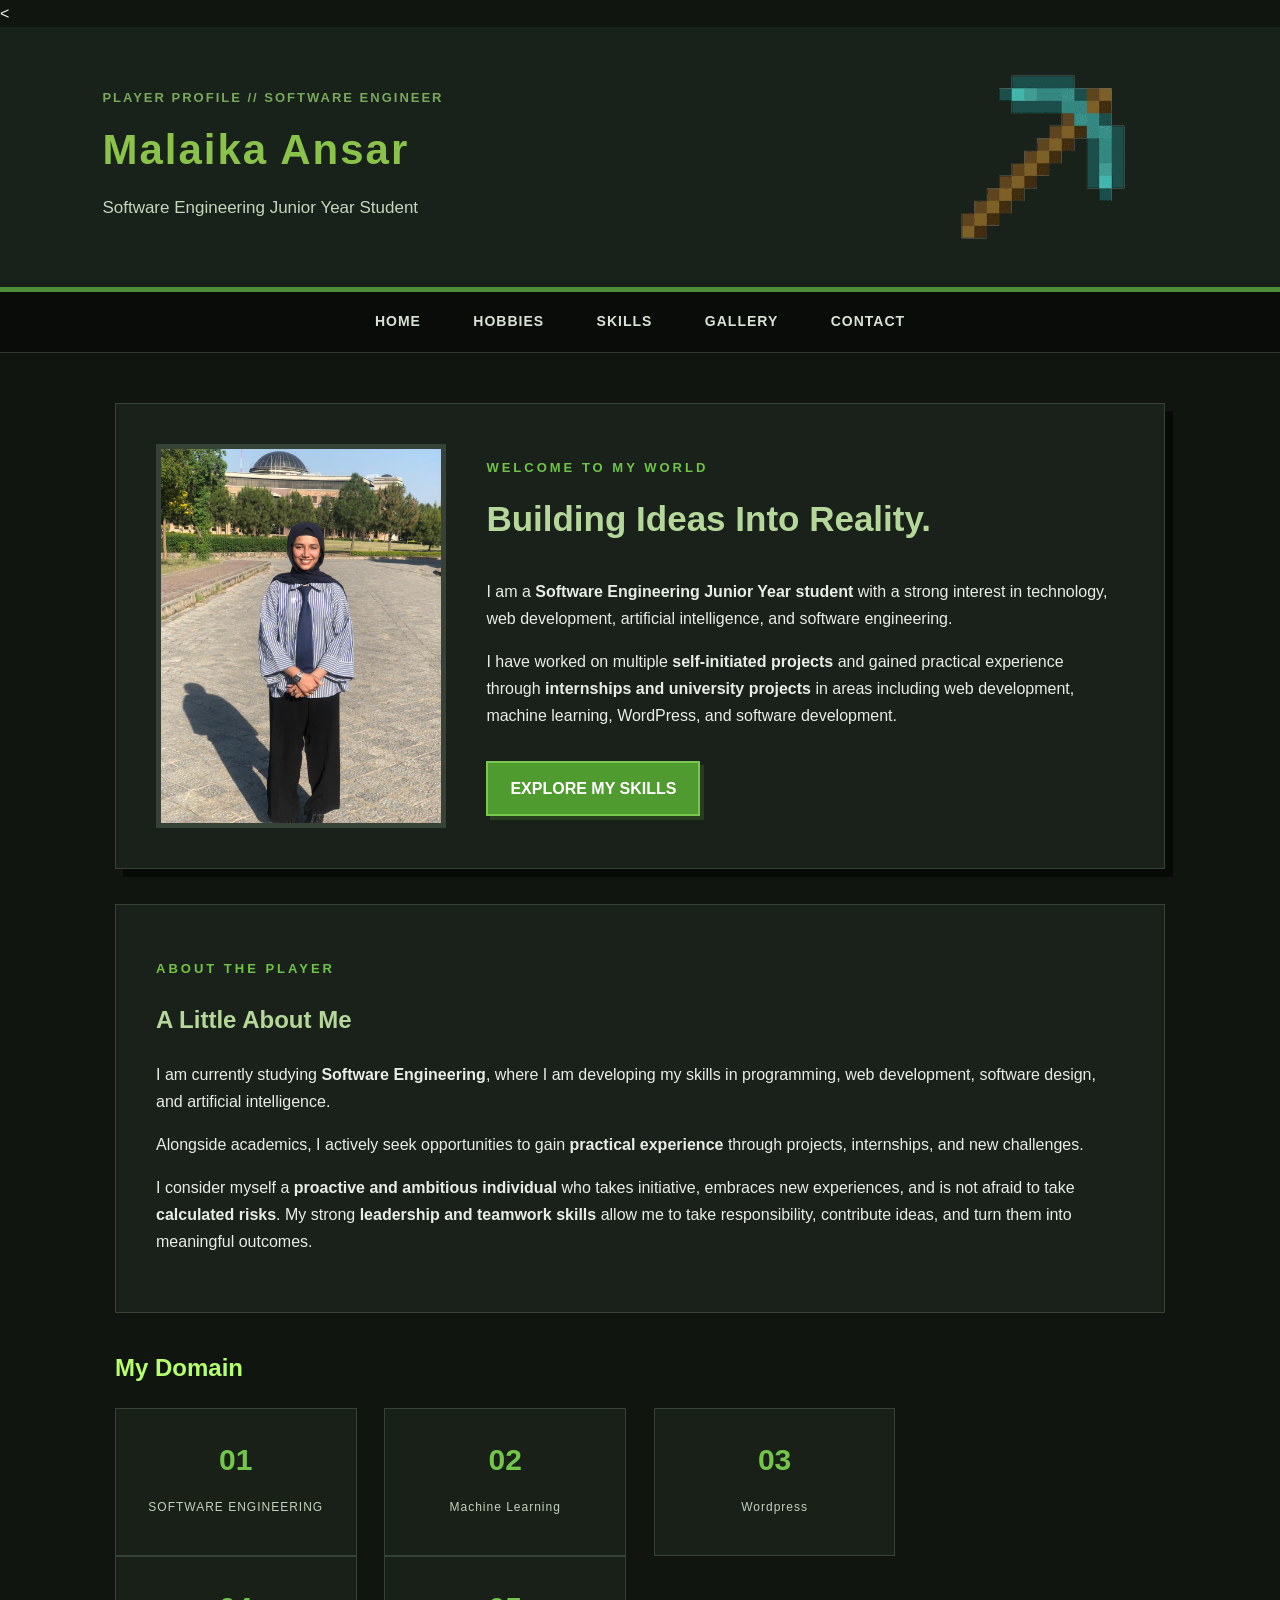
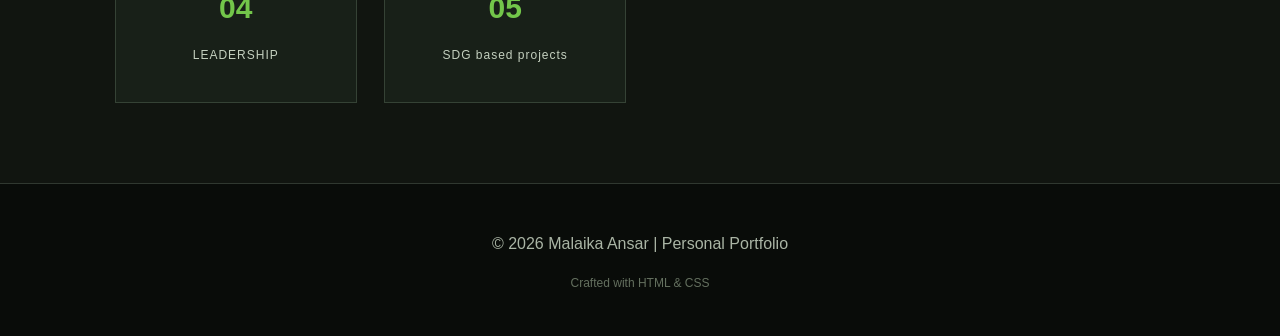
<file: index.html>
<<!DOCTYPE html>
<html lang="en">

<head>
    <meta charset="UTF-8">
    <meta name="viewport" content="width=device-width, initial-scale=1.0">

    <title>Malaika Ansar | Portfolio</title>

    <link rel="stylesheet" href="css/style.css">
</head>

<body>

    <!-- Header -->
    <header class="site-header">

    <div class="header-content">

        <div class="header-text">
            <p class="header-tag">PLAYER PROFILE // SOFTWARE ENGINEER</p>

            <h1>Malaika Ansar</h1>

            <p class="header-subtitle">
                Software Engineering Junior Year Student
            </p>
        </div>

        <div class="minecraft-character">
            <img src="images/minecraft.png" 
                 alt="Minecraft Character">
        </div>

        <div class="clear"></div>

    </div>

</header>


    <!-- Navigation -->
    <nav class="navbar">

        <div class="nav-container">

            <a href="index.html">HOME</a>
            <a href="hobbies.html">HOBBIES</a>
            <a href="skills.html">SKILLS</a>
            <a href="gallery.html">GALLERY</a>
            <a href="contact.html">CONTACT</a>

        </div>

    </nav>


    <!-- Main Content -->
    <main>

        <section class="hero-section">

            <div class="hero-image">
                <img src="images/image1.jpeg" alt="Malaika Ansar">
            </div>

            <div class="hero-text">

                <p class="section-label">WELCOME TO MY WORLD</p>

                <h2>Building Ideas Into Reality.</h2>

                <p>
                    I am a <strong>Software Engineering Junior Year student</strong>
                    with a strong interest in technology, web development,
                    artificial intelligence, and software engineering.
                </p>

                <p>
                    I have worked on multiple <strong>self-initiated projects</strong>
                    and gained practical experience through
                    <strong>internships and university projects</strong>
                    in areas including web development, machine learning,
                    WordPress, and software development.
                </p>

                <a class="minecraft-button" href="skills.html">
                    EXPLORE MY SKILLS
                </a>

            </div>

            <div class="clear"></div>

        </section>


        <!-- About -->
        <section class="content-section">

            <p class="section-label">ABOUT THE PLAYER</p>

            <h2>A Little About Me</h2>

            <p>
                I am currently studying <strong>Software Engineering</strong>,
                where I am developing my skills in programming, web development,
                software design, and artificial intelligence.
            </p>

            <p>
                Alongside academics, I actively seek opportunities to gain
                <strong>practical experience</strong> through projects,
                internships, and new challenges.
            </p>

            <p>
                I consider myself a <strong>proactive and ambitious individual</strong>
                who takes initiative, embraces new experiences, and is not afraid
                to take <strong>calculated risks</strong>. My strong
                <strong>leadership and teamwork skills</strong> allow me to take
                responsibility, contribute ideas, and turn them into meaningful
                outcomes.
            </p>

        </section>


        <!-- Quick Stats -->
        <section class="stats-section">
 <h2 style="color:rgb(182, 255, 109)">My Domain</h2>
            <div class="stat-box">
                <h3>01</h3>
                <p>SOFTWARE ENGINEERING</p>
            </div>

            <div class="stat-box">
                <h3>02</h3>
                <p>Machine Learning</p>
            </div>

            <div class="stat-box">
                <h3>03</h3>
                <p>Wordpress</p>
            </div>

            <div class="stat-box">
                <h3>04</h3>
                <p>LEADERSHIP</p>
            </div>

            <div class="stat-box">
                <h3>05</h3>
                <p>SDG based projects</p>
            </div>
            <div class="clear"></div>

        </section>

    </main>


    <!-- Footer -->
    <footer>

        <p>
            © 2026 Malaika Ansar | Personal Portfolio
        </p>

        <p class="footer-small">
            Crafted with HTML & CSS
        </p>

    </footer>

</body>

</html>
</file>
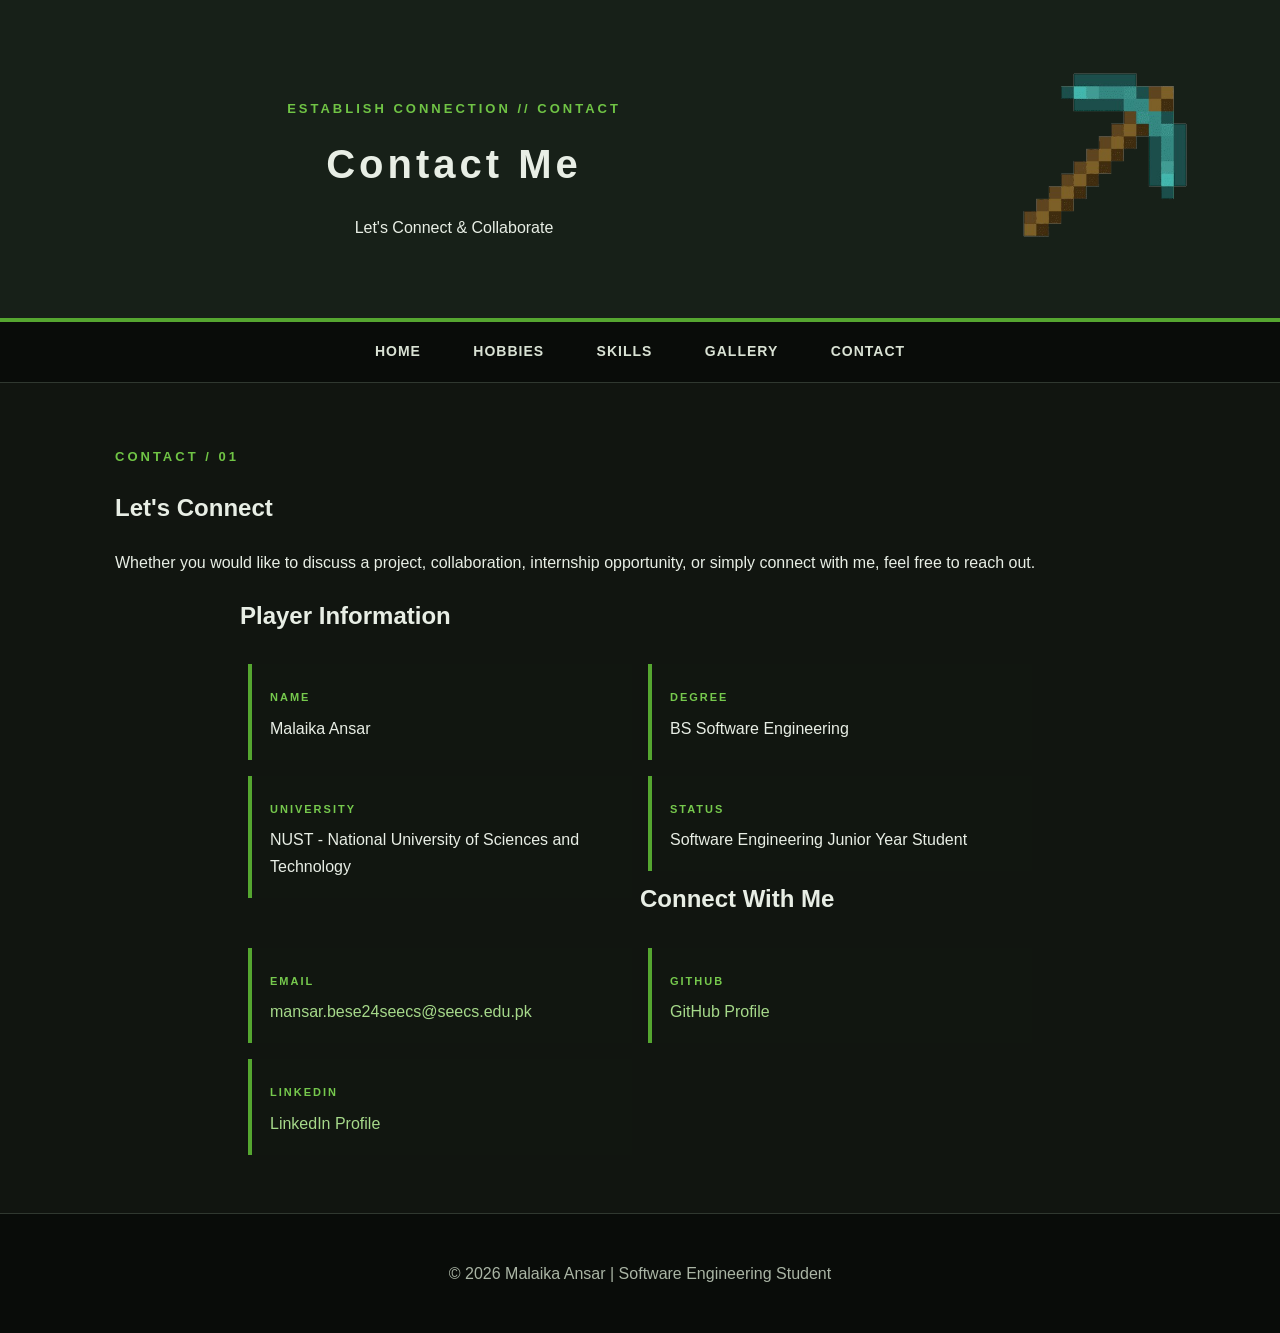
<file: contact.html>
<!DOCTYPE html>
<html lang="en">
<head>
    <meta charset="UTF-8">
    <meta name="viewport" content="width=device-width, initial-scale=1.0">
    <title>Malaika Ansar - Contact Me</title>

    <link rel="stylesheet" href="css/style.css">
</head>

<body>



<header class="page-header">
<div class="header-text">
        <p class="section-label">ESTABLISH CONNECTION // CONTACT</p>

        <h1>Contact Me</h1>

        <p>
            Let's Connect & Collaborate
        </p>
    </div>
        <div class="minecraft-character">
            <img src="images/minecraft.png" 
                 alt="Minecraft Character">
        </div>

        <div class="clear"></div>

    </header>





    <nav class="navbar">

        <div class="nav-container">

            <a href="index.html">HOME</a>
            <a href="hobbies.html">HOBBIES</a>
            <a href="skills.html">SKILLS</a>
            <a href="gallery.html">GALLERY</a>
            <a href="contact.html">CONTACT</a>

        </div>

    </nav>
    <main>

        <section class="page-intro">
            <p class="section-label">CONTACT / 01</p>

            <h2>Let's Connect</h2>

            <p>
                Whether you would like to discuss a project, collaboration,
                internship opportunity, or simply connect with me,
                feel free to reach out.
            </p>
        </section>


        <section class="contact-section">

            <div class="contact-info">

                <h2>Player Information</h2>

                <div class="contact-item">
                    <span class="contact-label">NAME</span>
                    <p>Malaika Ansar</p>
                </div>

                <div class="contact-item">
                    <span class="contact-label">DEGREE</span>
                    <p>BS Software Engineering</p>
                </div>

                <div class="contact-item">
                    <span class="contact-label">UNIVERSITY</span>
                    <p>NUST - National University of Sciences and Technology</p>
                </div>

                <div class="contact-item">
                    <span class="contact-label">STATUS</span>
                    <p>Software Engineering Junior Year Student</p>
                </div>

            </div>


            <div class="contact-info">

                <h2>Connect With Me</h2>

                <div class="contact-item">
                    <span class="contact-label">EMAIL</span>
                    <p>
                        <a href="mailto:mansar.bese24seecs@seecs.edu.pk">
                            mansar.bese24seecs@seecs.edu.pk
                        </a>
                    </p>
                </div>

                <div class="contact-item">
                    <span class="contact-label">GITHUB</span>
                    <p>
                        <a href="https://github.com/Malaika-Ansar" target="_blank">
                            GitHub Profile
                        </a>
                    </p>
                </div>

                <div class="contact-item">
                    <span class="contact-label">LINKEDIN</span>
                    <p>
                        <a href="https://www.linkedin.com/in/malaika-ansar-6521002b7" target="_blank">
                            LinkedIn Profile
                        </a>
                    </p>
                </div>

            </div>

            <div class="clear"></div>

        </section>

    </main>

    <footer>
        <p>&copy; 2026 Malaika Ansar | Software Engineering Student</p>
    </footer>

</body>
</html>
</file>
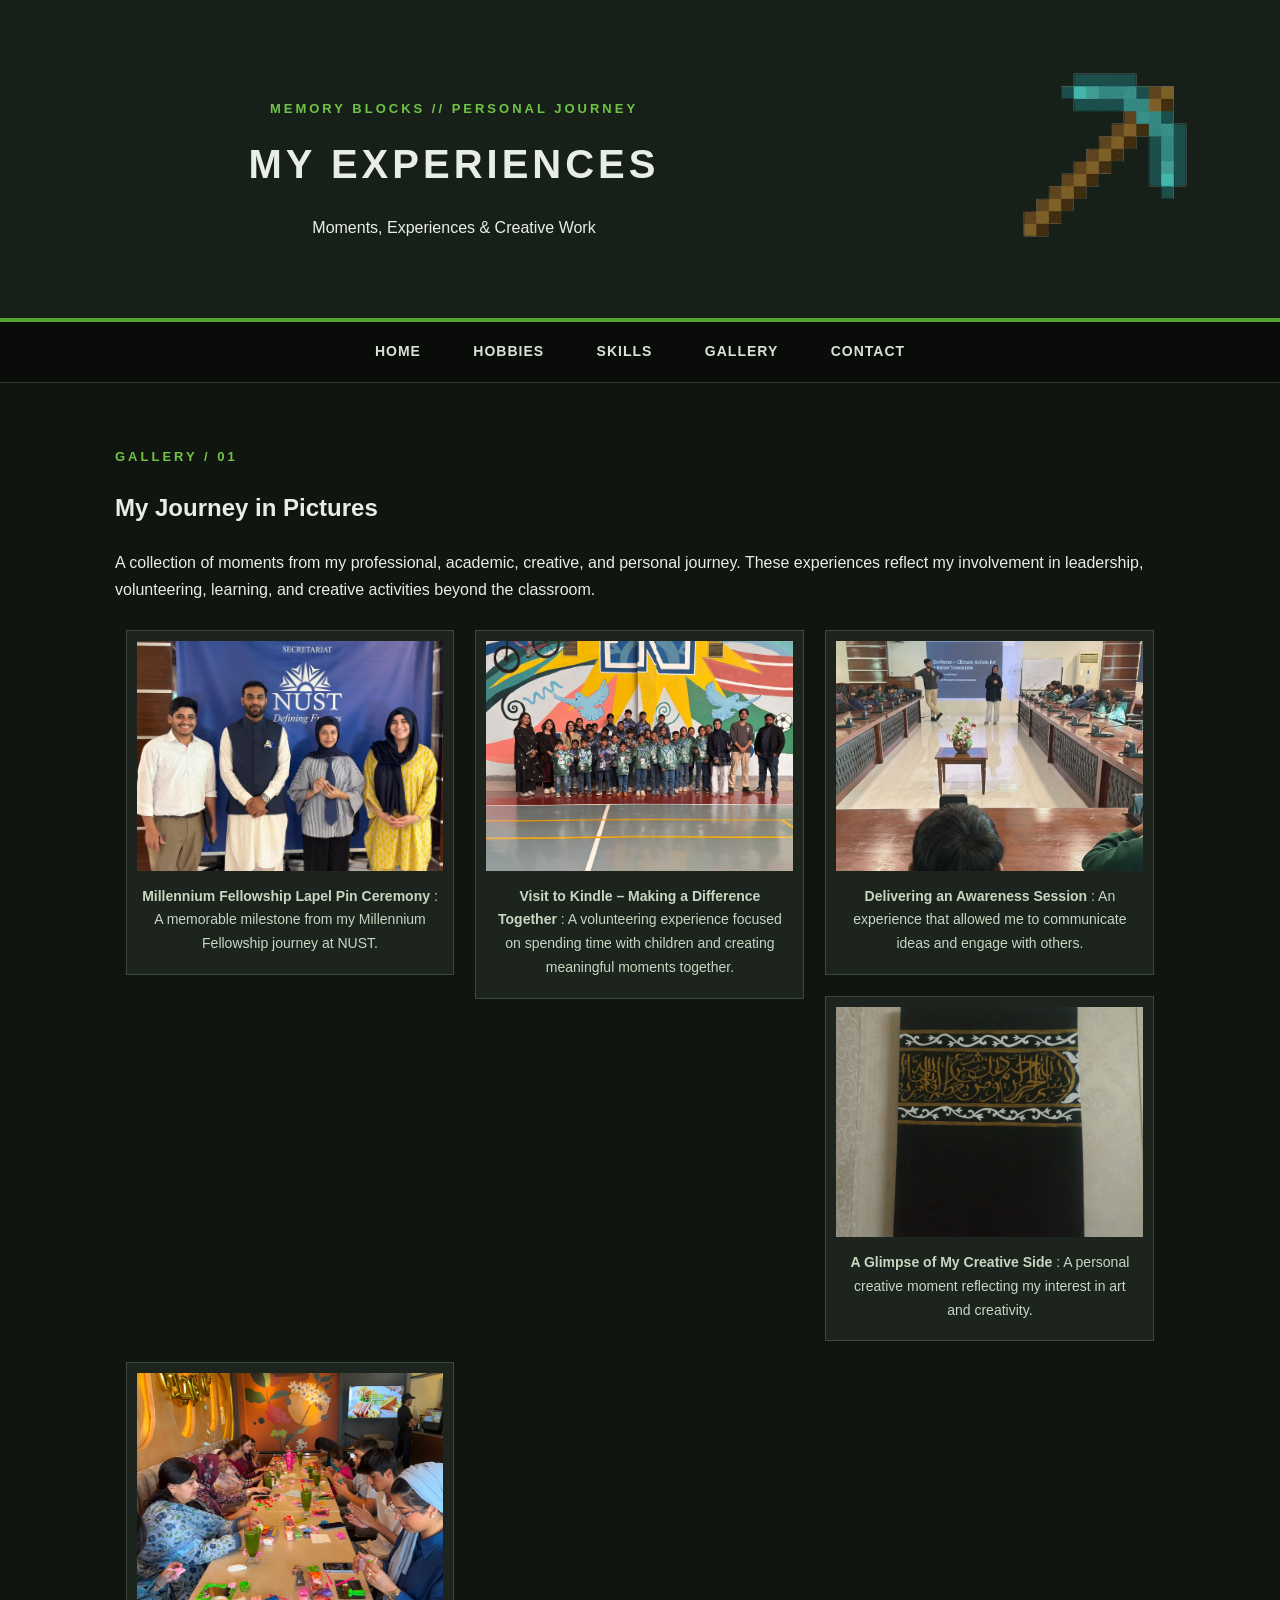
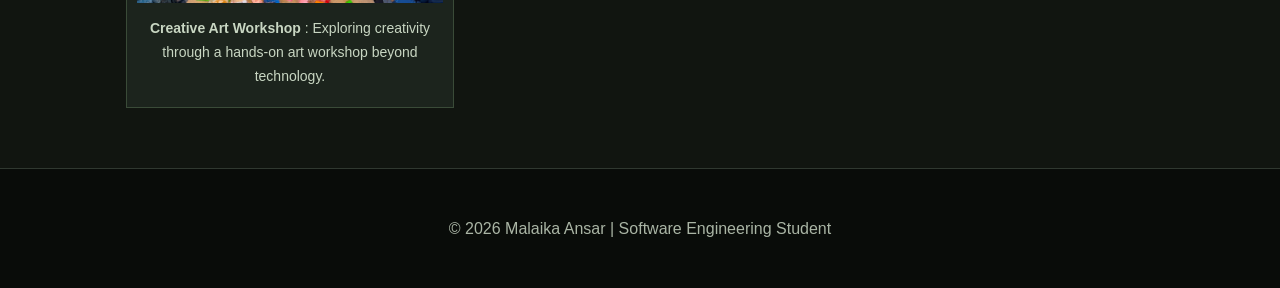
<file: gallery.html>
<!DOCTYPE html>
<html lang="en">
<head>
    <meta charset="UTF-8">
    <meta name="viewport" content="width=device-width, initial-scale=1.0">
    <title>Malaika Ansar - Gallery</title>

    <link rel="stylesheet" href="css/style.css">
</head>

<body>


<header class="page-header">
<div class="header-text">
        <p class="section-label">MEMORY BLOCKS // PERSONAL JOURNEY</p>

        <h1>MY EXPERIENCES</h1>

        <p>
            Moments, Experiences & Creative Work
        </p>
    </div>
        <div class="minecraft-character">
            <img src="images/minecraft.png" 
                 alt="Minecraft Character">
        </div>

        <div class="clear"></div>

    </header>





<nav class="navbar">

        <div class="nav-container">

            <a href="index.html">HOME</a>
            <a href="hobbies.html">HOBBIES</a>
            <a href="skills.html">SKILLS</a>
            <a href="gallery.html">GALLERY</a>
            <a href="contact.html">CONTACT</a>

        </div>

    </nav>

    <main>

        <section class="page-intro">
            <p class="section-label">GALLERY / 01</p>

            <h2>My Journey in Pictures</h2>

            <p>
                A collection of moments from my professional, academic,
                creative, and personal journey. These experiences reflect
                my involvement in leadership, volunteering, learning,
                and creative activities beyond the classroom.
            </p>
        </section>

        <section class="gallery">

            <figure class="gallery-item">
                <img src="images/image2.jpeg" alt="Millennium Fellowship Lapel Pin Ceremony">
                <figcaption>
                    <strong>Millennium Fellowship Lapel Pin Ceremony</strong>
                    <span>
                        : A memorable milestone from my Millennium Fellowship journey at NUST.
                    </span>
                </figcaption>
            </figure>

            <figure class="gallery-item">
                <img src="images/image3.jpeg" alt="Kindle Visit">
                <figcaption>
                    <strong>Visit to Kindle – Making a Difference Together</strong>
                    <span>
                        : A volunteering experience focused on spending time with children
                        and creating meaningful moments together.
                    </span>
                </figcaption>
            </figure>

            <figure class="gallery-item">
                <img src="images/image4.jpeg" alt="Delivering an Awareness Session">
                <figcaption>
                    <strong>Delivering an Awareness Session</strong>
                    <span>
                        : An experience that allowed me to communicate ideas and engage with others.
                    </span>
                </figcaption>
            </figure>

            <figure class="gallery-item">
                <img src="images/image5.jpeg" alt="Malaika's Painting">
                <figcaption>
                    <strong>A Glimpse of My Creative Side</strong>
                    <span>
                        : A personal creative moment reflecting my interest in art and creativity.
                    </span>
                </figcaption>
            </figure>

            <figure class="gallery-item">
                <img src="images/image6.jpeg" alt="Creative Art Workshop">
                <figcaption>
                    <strong>Creative Art Workshop</strong>
                    <span>
                        : Exploring creativity through a hands-on art workshop beyond technology.
                    </span>
                </figcaption>
            </figure>

            <div class="clear"></div>

        </section>

    </main>

    <footer>
        <p>&copy; 2026 Malaika Ansar | Software Engineering Student</p>
    </footer>

</body>
</html>
</file>
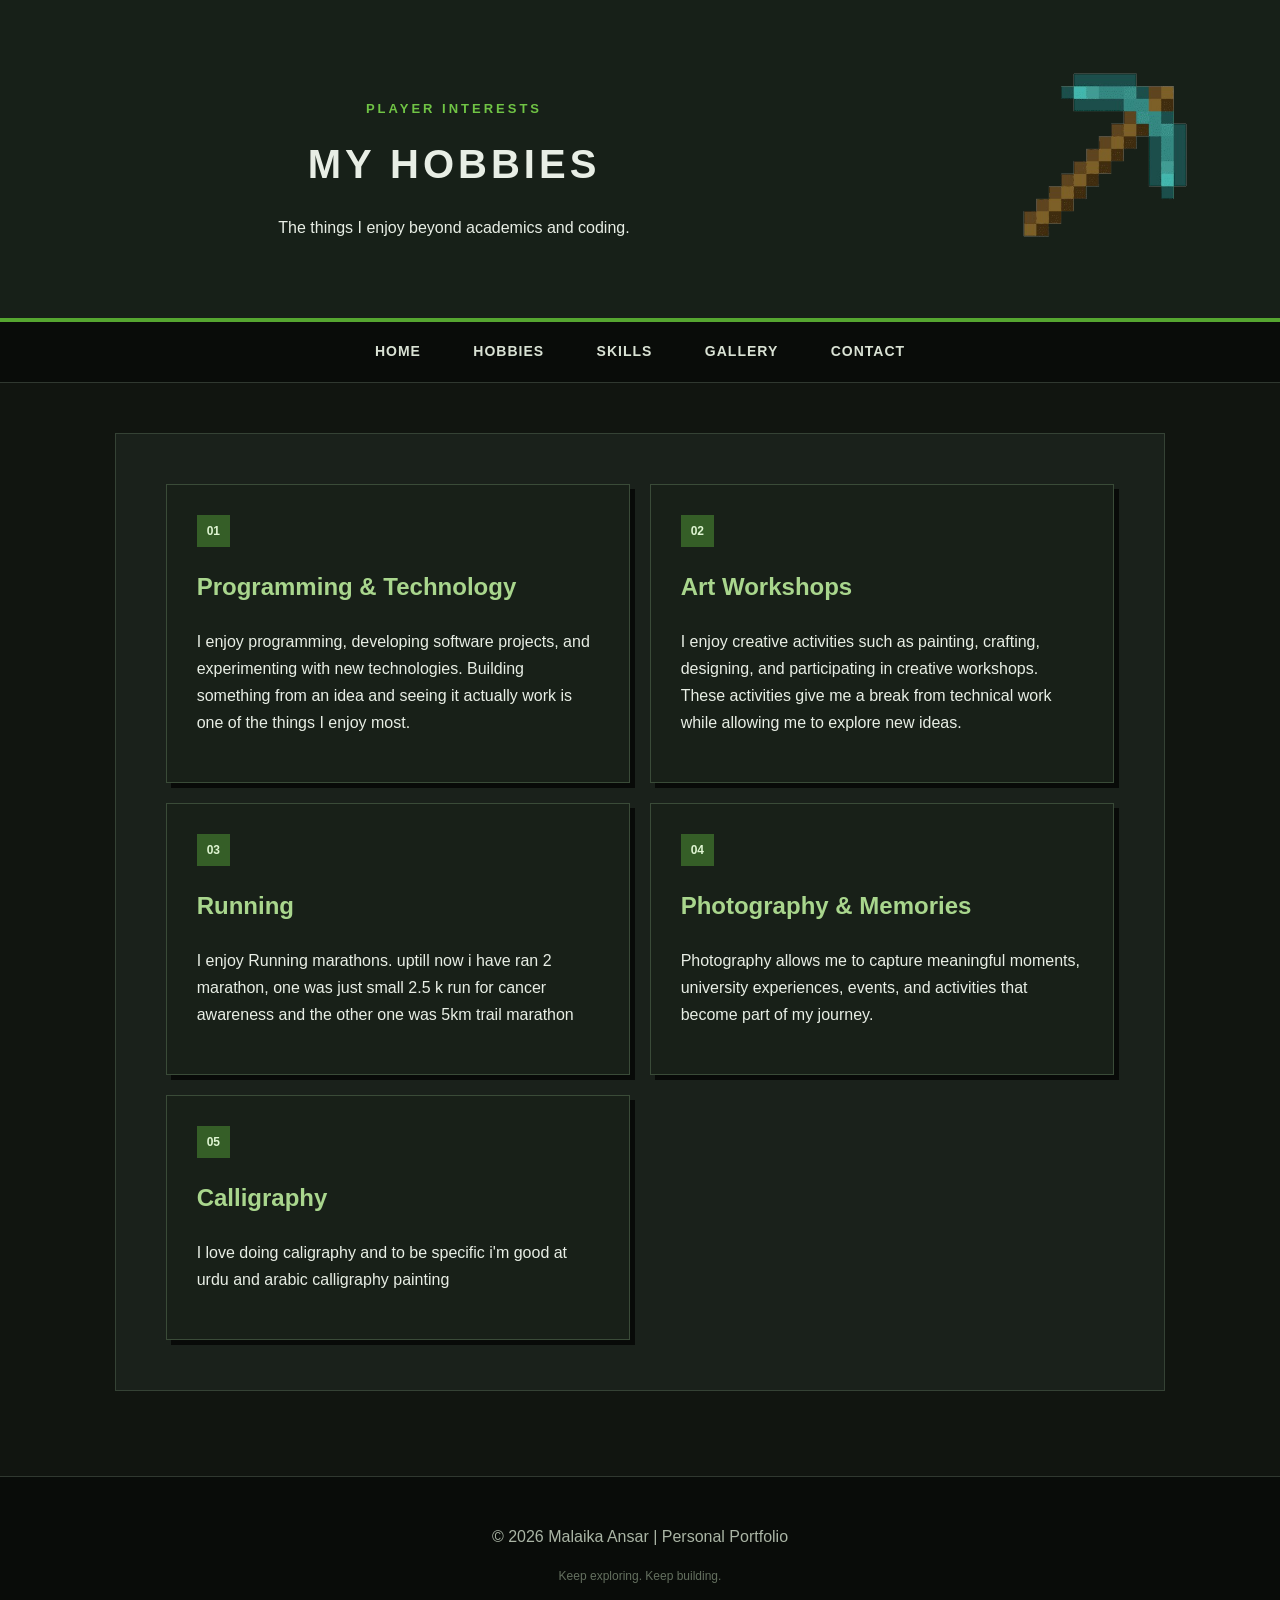
<file: hobbies.html>
<!DOCTYPE html>
<html lang="en">

<head>

    <meta charset="UTF-8">
    <meta name="viewport" content="width=device-width, initial-scale=1.0">

    <title>Malaika Ansar | Hobbies</title>

    <link rel="stylesheet" href="css/style.css">

</head>

<body>


 <header class="page-header">
<div class="header-text">
        <p class="section-label">PLAYER INTERESTS</p>

        <h1>MY HOBBIES</h1>

        <p>
            The things I enjoy beyond academics and coding.
        </p>
    </div>
        <div class="minecraft-character">
            <img src="images/minecraft.png" 
                 alt="Minecraft Character">
        </div>

        <div class="clear"></div>

    </header>



  

    <nav class="navbar">

        <div class="nav-container">

            <a href="index.html">HOME</a>
            <a href="hobbies.html">HOBBIES</a>
            <a href="skills.html">SKILLS</a>
            <a href="gallery.html">GALLERY</a>
            <a href="contact.html">CONTACT</a>

        </div>

    </nav>


    <main>

        <section class="content-section">

            <div class="hobby-card">

                <span class="block-icon">01</span>

                <h2>Programming & Technology</h2>

                <p>
                    I enjoy programming, developing software projects,
                    and experimenting with new technologies. Building
                    something from an idea and seeing it actually work
                    is one of the things I enjoy most.
                </p>

            </div>


            <div class="hobby-card">

                <span class="block-icon">02</span>

                <h2>Art Workshops</h2>

                <p>
                    I enjoy creative activities such as painting,
                    crafting, designing, and participating in
                    creative workshops. These activities give me
                    a break from technical work while allowing me
                    to explore new ideas.
                </p>

            </div>


            <div class="hobby-card">

                <span class="block-icon">03</span>

                <h2>Running</h2>

                <p>
                    I enjoy Running marathons. uptill now i have ran 2 marathon, one was just small 2.5 k run for cancer awareness and the other one was 5km trail marathon 
                </p>

            </div>


            <div class="hobby-card">

                <span class="block-icon">04</span>

                <h2>Photography & Memories</h2>

                <p>
                    Photography allows me to capture meaningful
                    moments, university experiences, events, and
                    activities that become part of my journey.
                </p>

            </div>
            <div class="hobby-card">

                <span class="block-icon">05</span>

                <h2>Calligraphy</h2>

                <p>
                    I love doing caligraphy and to be specific i'm good at urdu and arabic calligraphy painting 
                </p>

            </div>

            <div class="clear"></div>

        </section>

    </main>


    <footer>

        <p>© 2026 Malaika Ansar | Personal Portfolio</p>

        <p class="footer-small">
            Keep exploring. Keep building.
        </p>

    </footer>

</body>

</html>
</file>
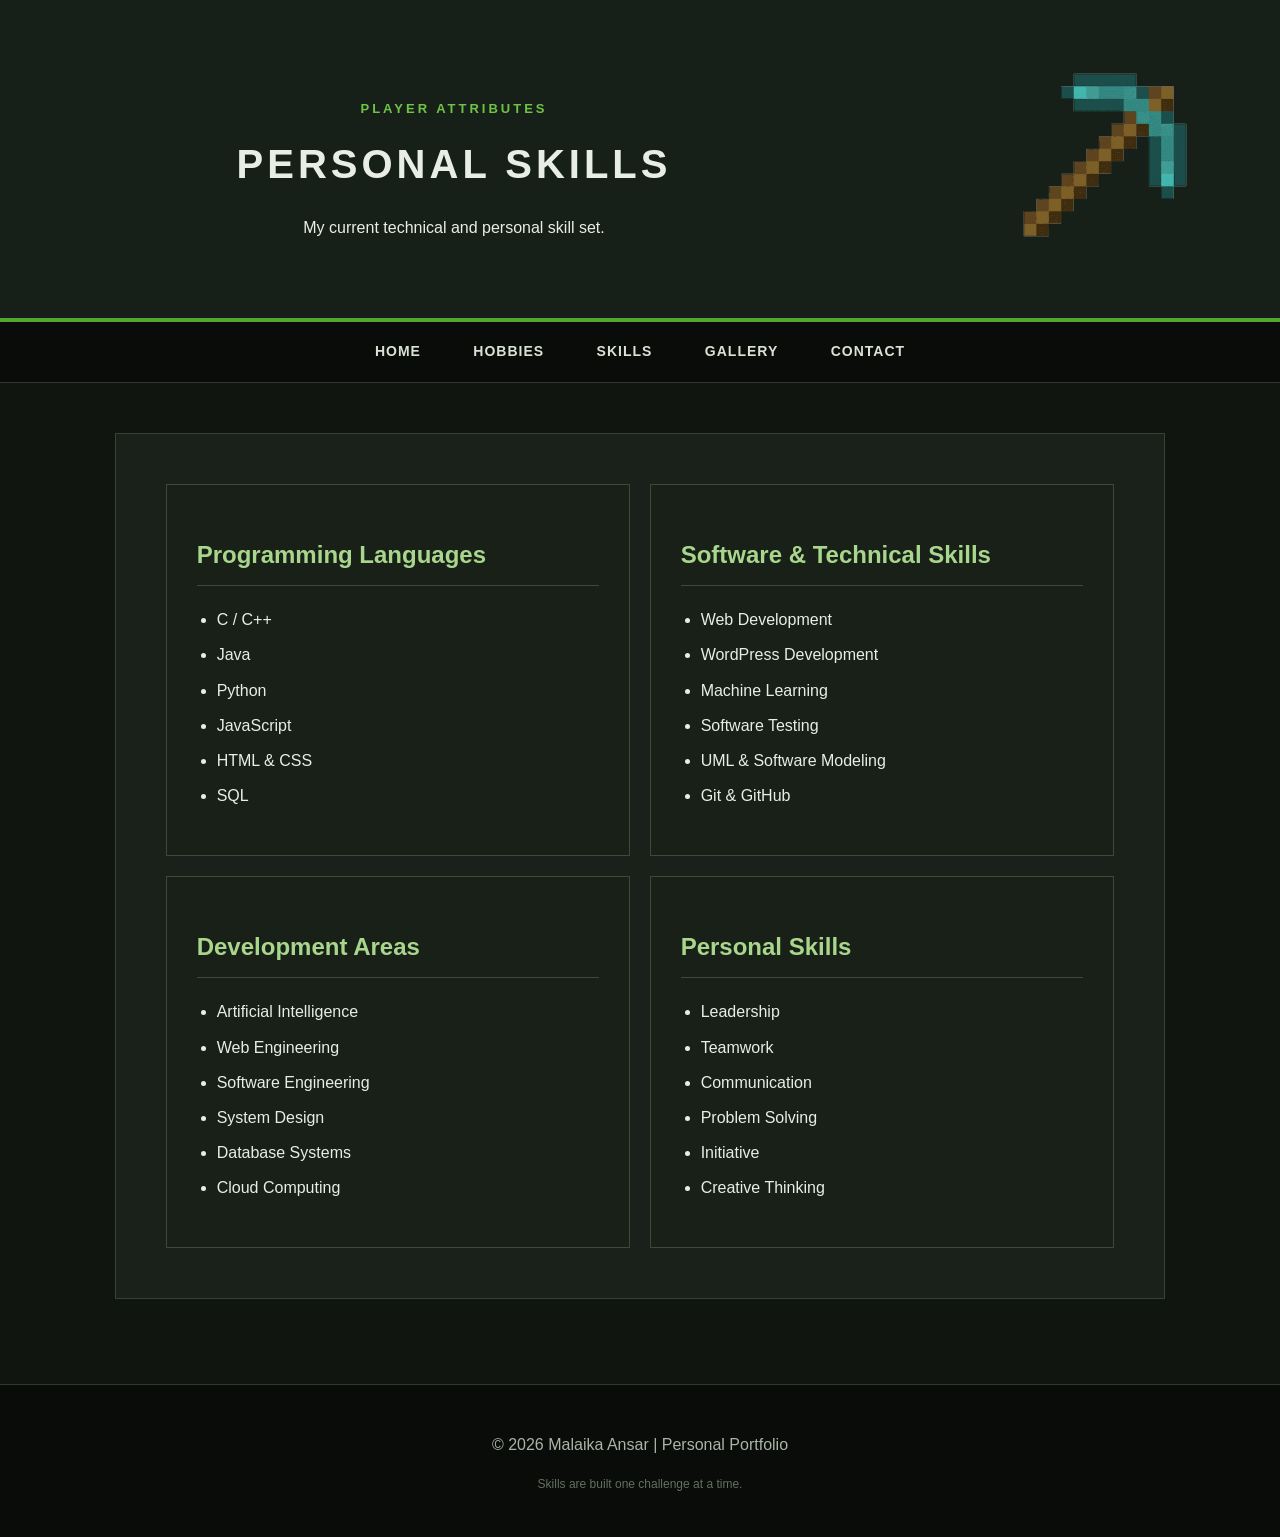
<file: skills.html>
<!DOCTYPE html>
<html lang="en">

<head>

    <meta charset="UTF-8">
    <meta name="viewport" content="width=device-width, initial-scale=1.0">

    <title>Malaika Ansar | Skills</title>

    <link rel="stylesheet" href="css/style.css">

</head>

<body>

    <header class="page-header">
<div class="header-text">
        <p class="section-label">PLAYER ATTRIBUTES</p>

        <h1>PERSONAL SKILLS</h1>

        <p>
            My current technical and personal skill set.
        </p>
    </div>
        <div class="minecraft-character">
            <img src="images/minecraft.png" 
                 alt="Minecraft Character">
        </div>

        <div class="clear"></div>

    </header>


    <nav class="navbar">

        <div class="nav-container">

            <a href="index.html">HOME</a>
            <a href="hobbies.html">HOBBIES</a>
            <a href="skills.html">SKILLS</a>
            <a href="gallery.html">GALLERY</a>
            <a href="contact.html">CONTACT</a>

        </div>

    </nav>


    <main>

        <section class="content-section">

            <div class="skill-box">

                <h2>Programming Languages</h2>

                <ul>
                    <li>C / C++</li>
                    <li>Java</li>
                    <li>Python</li>
                    <li>JavaScript</li>
                    <li>HTML & CSS</li>
                    <li>SQL</li>
                </ul>

            </div>


            <div class="skill-box">

                <h2>Software & Technical Skills</h2>

                <ul>
                    <li>Web Development</li>
                    <li>WordPress Development</li>
                    <li>Machine Learning</li>
                    <li>Software Testing</li>
                    <li>UML & Software Modeling</li>
                    <li>Git & GitHub</li>
                </ul>

            </div>


            <div class="skill-box">

                <h2>Development Areas</h2>

                <ul>
                    <li>Artificial Intelligence</li>
                    <li>Web Engineering</li>
                    <li>Software Engineering</li>
                    <li>System Design</li>
                    <li>Database Systems</li>
                    <li>Cloud Computing</li>
                </ul>

            </div>


            <div class="skill-box">

                <h2>Personal Skills</h2>

                <ul>
                    <li>Leadership</li>
                    <li>Teamwork</li>
                    <li>Communication</li>
                    <li>Problem Solving</li>
                    <li>Initiative</li>
                    <li>Creative Thinking</li>
                </ul>

            </div>

            <div class="clear"></div>

        </section>

    </main>


    <footer>

        <p>© 2026 Malaika Ansar | Personal Portfolio</p>

        <p class="footer-small">
            Skills are built one challenge at a time.
        </p>

    </footer>

</body>

</html>
</file>
<file: css/style.css>
/* =========================================
   GENERAL SETTINGS
========================================= */

* {
    box-sizing: border-box;
}

body {
    margin: 0;
    font-family: Arial, Helvetica, sans-serif;

    background-color: #111510;
    color: #e8eee5;

    line-height: 1.7;
}


/* =========================================
   HEADER
========================================= */

.site-header {
    background-color: #18221a;
    border-bottom: 5px solid #4f8f3a;
    min-height: 230px;
    padding: 30px 8%;
    box-shadow: 0 6px 0 #0a0d0a;
}

.header-content {
    max-width: 1100px;
    margin: auto;
}

.header-text {
    float: left;
    width: 70%;
    padding-top: 30px;
}

.minecraft-character {
    float: right;
    width: 25%;
    text-align: center;
}

.minecraft-character img {
    height: 200px;
    width: auto;
    object-fit: contain;
    display: inline-block;
}

.site-header h1 {
    margin: 5px 0;
    font-size: 42px;
    color: #8bc34a;
    letter-spacing: 2px;
}

.header-tag {
    margin: 0;
    color: #78a85a;
    font-size: 13px;
    font-weight: bold;
    letter-spacing: 2px;
}

.header-subtitle {
    margin-top: 8px;
    color: #c5d6bd;
    font-size: 17px;
}

.header-content::after {
    content: "";
    display: table;
    clear: both;
}

/* =========================================
   OTHER PAGE HEADERS
========================================= */

.page-header {
    background-color: #172018;

    text-align: center;

    padding: 55px 20px;

    border-bottom: 4px solid #55a630;
}

.page-header h1 {
    margin: 8px 0;

    font-size: 40px;

    letter-spacing: 4px;
}


/* =========================================
   LABELS
========================================= */

.section-label {
    color: #70c445;

    font-size: 13px;

    font-weight: bold;

    letter-spacing: 3px;

    margin-bottom: 10px;
}


/* =========================================
   NAVIGATION
========================================= */

.navbar {
    background-color: #090c09;

    border-bottom: 1px solid #303830;

    padding: 0;
}

.nav-container {
    text-align: center;
}

.nav-container a {
    display: inline-block;

    color: #d9e2d4;

    text-decoration: none;

    font-weight: bold;

    font-size: 14px;

    padding: 18px 24px;

    letter-spacing: 1px;
}

.nav-container a:hover {
    background-color: #55a630;

    color: #ffffff;
}


/* =========================================
   MAIN CONTENT
========================================= */

main {
    max-width: 1100px;

    margin: auto;

    padding: 50px 25px;
}


/* =========================================
   HERO SECTION
========================================= */

.hero-section {
    background-color: #1a211b;

    border: 1px solid #354235;

    padding: 40px;

    margin-bottom: 35px;

    box-shadow: 8px 8px 0 #080a08;
}


/*
    FLOAT USED HERE
*/

.hero-image {
    float: left;

    width: 30%;

    margin-right: 40px;
}

.hero-image img {
    width: 100%;

    border: 5px solid #354235;

    display: block;
}

.hero-text {
    width: 65%;

    float: left;
}

.hero-text h2 {
    font-size: 35px;

    color: #b5d89a;

    margin-top: 5px;
}


/* =========================================
   BUTTON
========================================= */

.minecraft-button {
    display: inline-block;

    background-color: #4f9b2f;

    color: white;

    text-decoration: none;

    font-weight: bold;

    padding: 12px 22px;

    margin-top: 15px;

    border: 2px solid #78c850;

    box-shadow: 4px 4px 0 #263d1e;
}

.minecraft-button:hover {
    background-color: #66b83f;
}


/* =========================================
   CONTENT SECTION
========================================= */

.content-section {
    background-color: #1a211b;

    border: 1px solid #354235;

    padding: 40px;

    margin-bottom: 35px;
}

.content-section h2 {
    color: #b5d89a;
}


/* =========================================
   STATS
========================================= */

.stats-section {
    margin-bottom: 30px;
}

.stat-box {
    float: left;

    width: 23%;

    margin-right: 2.66%;

    padding: 25px 15px;

    text-align: center;

    background-color: #182018;

    border: 1px solid #354235;
}

.stat-box:last-child {
    margin-right: 0;
}

.stat-box h3 {
    color: #73c64a;

    font-size: 30px;

    margin: 0;
}

.stat-box p {
    font-size: 12px;

    letter-spacing: 1px;

    color: #c4d0bf;
}


/* =========================================
   HOBBIES
========================================= */

.hobby-card {
    float: left;

    width: 48%;

    margin: 1%;

    padding: 30px;

    min-height: 230px;

    background-color: #182018;

    border: 1px solid #3a4b38;

    box-shadow: 5px 5px 0 #080a08;
}

.hobby-card h2 {
    color: #a9d68d;
}

.block-icon {
    display: inline-block;

    background-color: #355e27;

    color: #dff5d2;

    padding: 6px 10px;

    font-weight: bold;

    font-size: 12px;
}


/* =========================================
   SKILLS
========================================= */

.skill-box {
    float: left;

    width: 48%;

    margin: 1%;

    padding: 30px;

    background-color: #182018;

    border: 1px solid #3a4b38;
}

.skill-box h2 {
    color: #a9d68d;

    border-bottom: 1px solid #3a4b38;

    padding-bottom: 10px;
}

.skill-box ul {
    padding-left: 20px;
}

.skill-box li {
    margin: 8px 0;
}


/* =========================================
   GALLERY
========================================= */

.gallery-section {
    background-color: #151b16;

    padding: 25px;

    border: 1px solid #354235;
}


/*
    FLOAT USED FOR GALLERY
*/

.gallery-item {
    float: left;

    width: 31.33%;

    margin: 1%;

    background-color: #1c241d;

    border: 1px solid #3a4b38;

    padding: 10px;
}

.gallery-item img {
    width: 100%;

    height: 230px;

    object-fit: cover;

    display: block;
}

.gallery-item figcaption {
    text-align: center;

    padding: 14px 5px 8px;

    font-size: 14px;

    color: #c8d6c2;
}


/* =========================================
   CONTACT
========================================= */

.contact-section {
    max-width: 800px;

    margin: auto;
}

.contact-card {
    background-color: #182018;

    border: 1px solid #3a4b38;

    padding: 40px;

    box-shadow: 7px 7px 0 #080a08;
}

.contact-card h2 {
    color: #b5d89a;
}

.contact-item {
    float: left;

    width: 48%;

    margin: 1%;

    padding: 18px;

    background-color: #111610;

    border-left: 4px solid #55a630;
}

.contact-label {
    color: #76c94d;

    font-size: 11px;

    font-weight: bold;

    letter-spacing: 2px;
}

.contact-item p {
    margin: 5px 0 0;
}

.contact-item a {
    color: #a6d98a;

    text-decoration: none;
}

.contact-item a:hover {
    color: white;
}


/* =========================================
   CLEAR PROPERTY
========================================= */

/*
    clear fixes the layout after floated elements.
*/

.clear {
    clear: both;
}


/* =========================================
   FOOTER
========================================= */

footer {
    background-color: #090c09;

    border-top: 1px solid #303830;

    text-align: center;

    padding: 30px;

    color: #aab5a5;
}

.footer-small {
    font-size: 12px;

    color: #64705f;
}


/* =========================================
   RESPONSIVE DESIGN
========================================= */

@media screen and (max-width: 800px) {

    .hero-image,
    .hero-text {
        float: none;

        width: 100%;

        margin: 0;
    }

    .hero-image {
        margin-bottom: 25px;
    }

    .stat-box {
        width: 48%;

        margin: 1%;
    }

    .hobby-card,
    .skill-box {
        width: 100%;

        margin: 10px 0;
    }

    .gallery-item {
        width: 48%;
    }

    .contact-item {
        width: 100%;

        margin: 8px 0;
    }

}


@media screen and (max-width: 550px) {

    .site-header h1 {
        font-size: 32px;
    }

    .page-header h1 {
        font-size: 28px;
    }

    .nav-container a {
        padding: 12px 8px;

        font-size: 11px;
    }

    .stat-box {
        width: 100%;

        margin: 8px 0;
    }

    .gallery-item {
        width: 100%;

        margin: 10px 0;
    }

}
</file>
